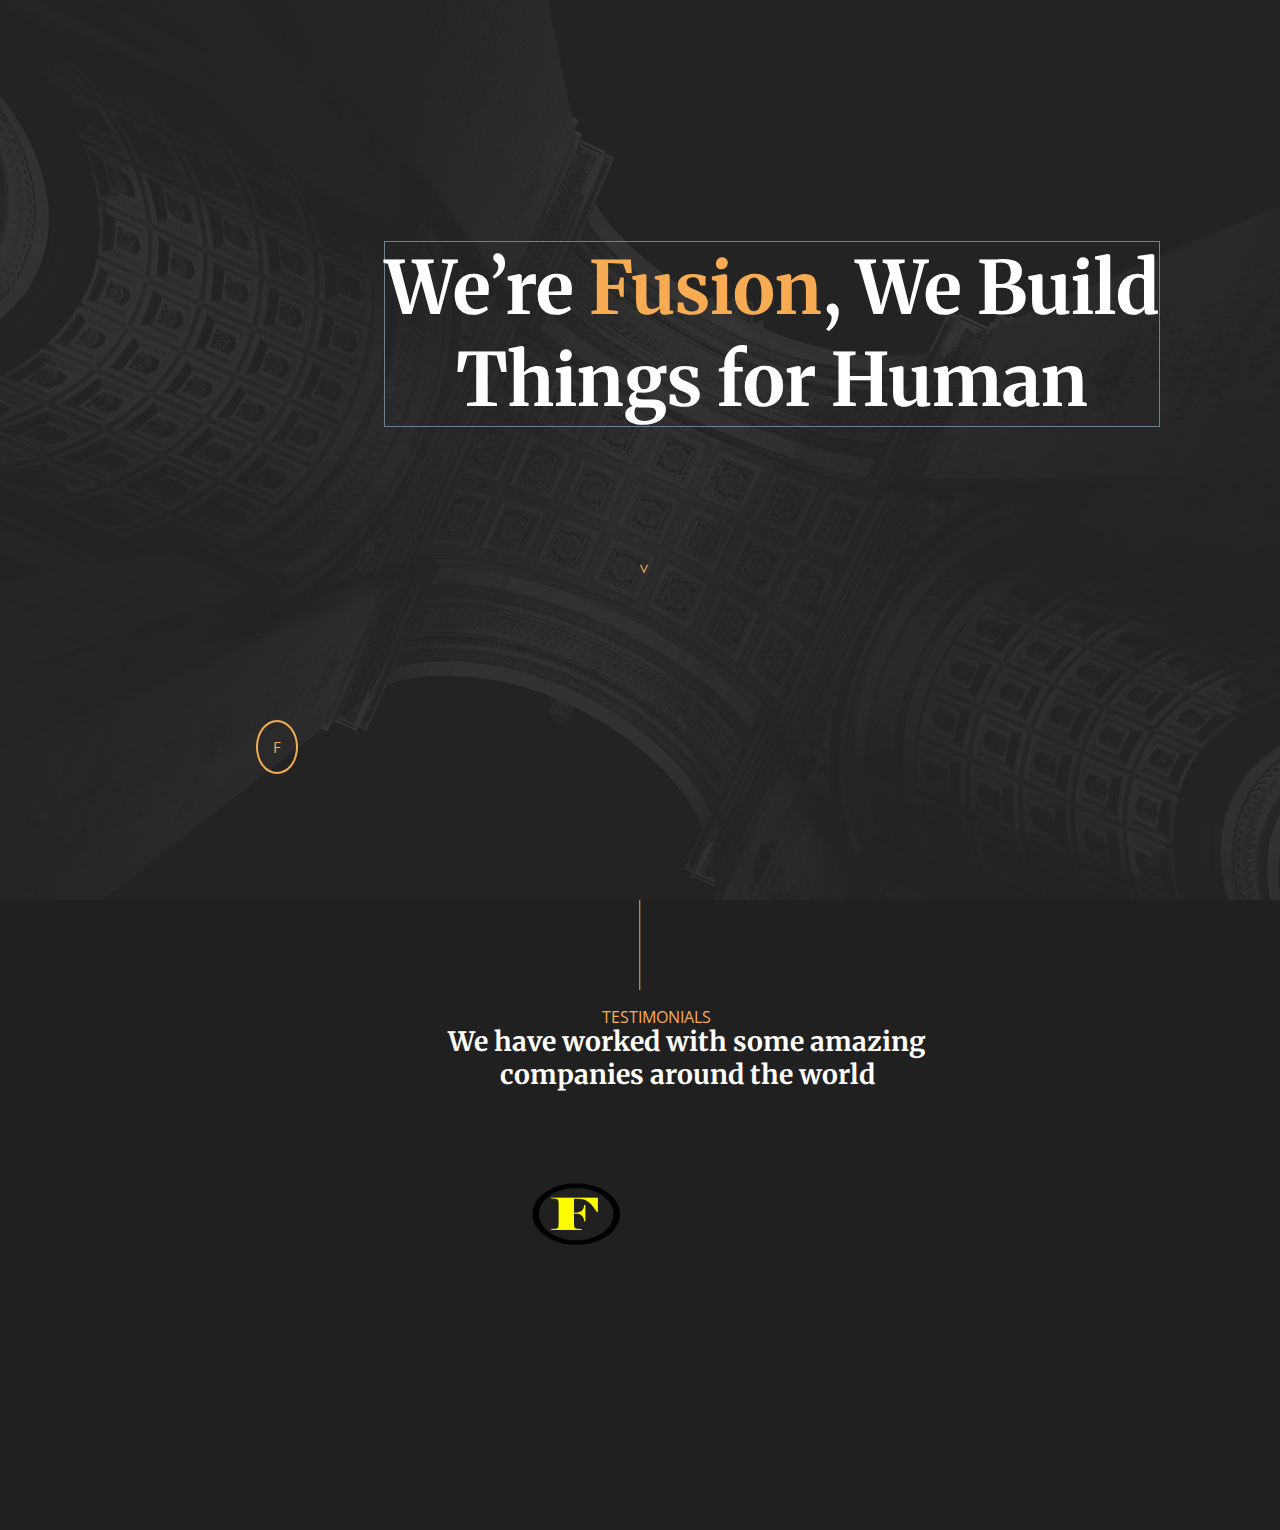
<file: index.html>
<!DOCTYPE html>
<html lang="en">
<head>
    <meta charset="UTF-8">
    <meta http-equiv="X-UA-Compatible" content="IE=edge">
    <meta name="viewport" content="width=device-width, initial-scale=1.0">
    <meta name="google-site-verification" content="tgOL98yOSzIy539nA5f7ip4xTueYFX-w06Hnp_ZuEKU" />
    <title>Fusion</title>
    <link rel="stylesheet" href="css/style.css">
    <link rel="shortcut icon" href="css/F.png"  type="image/png">
   <!-- Global site tag (gtag.js) - Google Analytics -->
<script async src="https://www.googletagmanager.com/gtag/js?id=UA-234260406-1"></script>
<script>
  window.dataLayer = window.dataLayer || [];
  function gtag(){dataLayer.push(arguments);}
  gtag('js', new Date());

  gtag('config', 'UA-234260406-1');
  gtag('event','form_send', {event_category:"formsend", event_action:'send', value: 1});
                             
</script>
</head>
<body>
    <div class="conteiner">
        <div class="first">
           
            <h2 class="h2">We’re <span class="fu">Fusion</span>, We Build<br>Things for Human</h2>
            <p class="s">></p>
            <div class="circle">
                <p class='F'>F</p>
            </div>
        </div>
        <div class="second">
            <div class="line"></div>
            <p class="titles">Testimonials</p>
            <h4 class="titless">We have worked with some amazing <br>companies around the world</h4>
            <img src="css/F.png">
        </div>
    </div>
    
</body>
</html>
</file>
<file: css/style.css>
@import url("https://fonts.googleapis.com/css2?family=Merriweather&display=swap");
@import url("https://fonts.googleapis.com/css2?family=Merriweather&family=Open+Sans&display=swap");
body {
  width: 100%;
  height: 100%;
  padding: 0;
  margin: 0;
  font-family: "Open Sans", sans-serif;
}
body .conteiner {
  width: 100%;
}
body .conteiner .second {
  width: 100%;
  height: 70vh;
  background-color: #202020;
}
body .conteiner .second img {
  width: 10vw;
  height: 10vh;
  position: absolute;
  left: 40%;
  top: 130%;
}
body .conteiner .second .line {
  width: 0.1%;
  height: 10%;
  -webkit-transform: rotate(180deg);
          transform: rotate(180deg);
  background-color: #f7ac53;
  position: absolute;
  left: 49.9%;
}
body .conteiner .second .titles {
  position: absolute;
  left: 47%;
  font-size: 12pt;
  top: 110%;
  color: #f7ac53;
  text-transform: uppercase;
}
body .conteiner .second .titless {
  font-family: "Merriweather", serif;
  font-size: 20pt;
  position: absolute;
  left: 35%;
  top: 110%;
  text-align: center;
  color: #fff;
}
body .conteiner .first {
  width: 100%;
  height: 100vh;
  background-image: url("Background.png");
  background-position: center;
  background-repeat: no-repeat;
}
body .conteiner .first .s {
  -webkit-transform: rotate(90deg);
          transform: rotate(90deg);
  color: #f7ac53;
  font-size: 13pt;
  position: absolute;
  top: 60%;
  left: 50%;
}
body .conteiner .first .circle {
  width: 3%;
  border: 2px solid #f7ac53;
  border-radius: 50%;
  position: absolute;
  top: 80%;
  left: 20%;
  color: #f7ac53;
  text-align: center;
  font-size: 15px;
}
body .conteiner .first .h2 {
  position: absolute;
  text-align: center;
  top: 20%;
  left: 30%;
  font-size: 55pt;
  color: #fff;
  font-family: "Merriweather", serif;
  border: 1px solid slategrey;
}
body .conteiner .first .h2 .fu {
  color: #f7ac53;
}
@media screen and (max-width: 840px) {
  body .conteiner {
    width: 100%;
  }
  body .conteiner .second {
    width: 100%;
    height: 70vh;
    background-color: #202020;
  }
  body .conteiner .second .line {
    width: 0.1%;
    height: 10%;
    -webkit-transform: rotate(180deg);
            transform: rotate(180deg);
    background-color: #f7ac53;
    position: absolute;
    left: 49.9%;
  }
  body .conteiner .second .titles {
    position: absolute;
    left: 47%;
    font-size: 12pt;
    top: 110%;
    color: #f7ac53;
    text-transform: uppercase;
  }
  body .conteiner .second .titless {
    font-family: "Merriweather", serif;
    font-size: 10pt;
    position: absolute;
    left: 35%;
    top: 110%;
    text-align: center;
    color: #fff;
  }
  body .conteiner .first {
    width: 100%;
    height: 100vh;
    background-image: url("Background.png");
    background-position: center;
    background-repeat: no-repeat;
  }
  body .conteiner .first .h2 {
    position: absolute;
    text-align: center;
    top: 20%;
    left: 30%;
    font-size: 24pt;
  }
}
</file>
